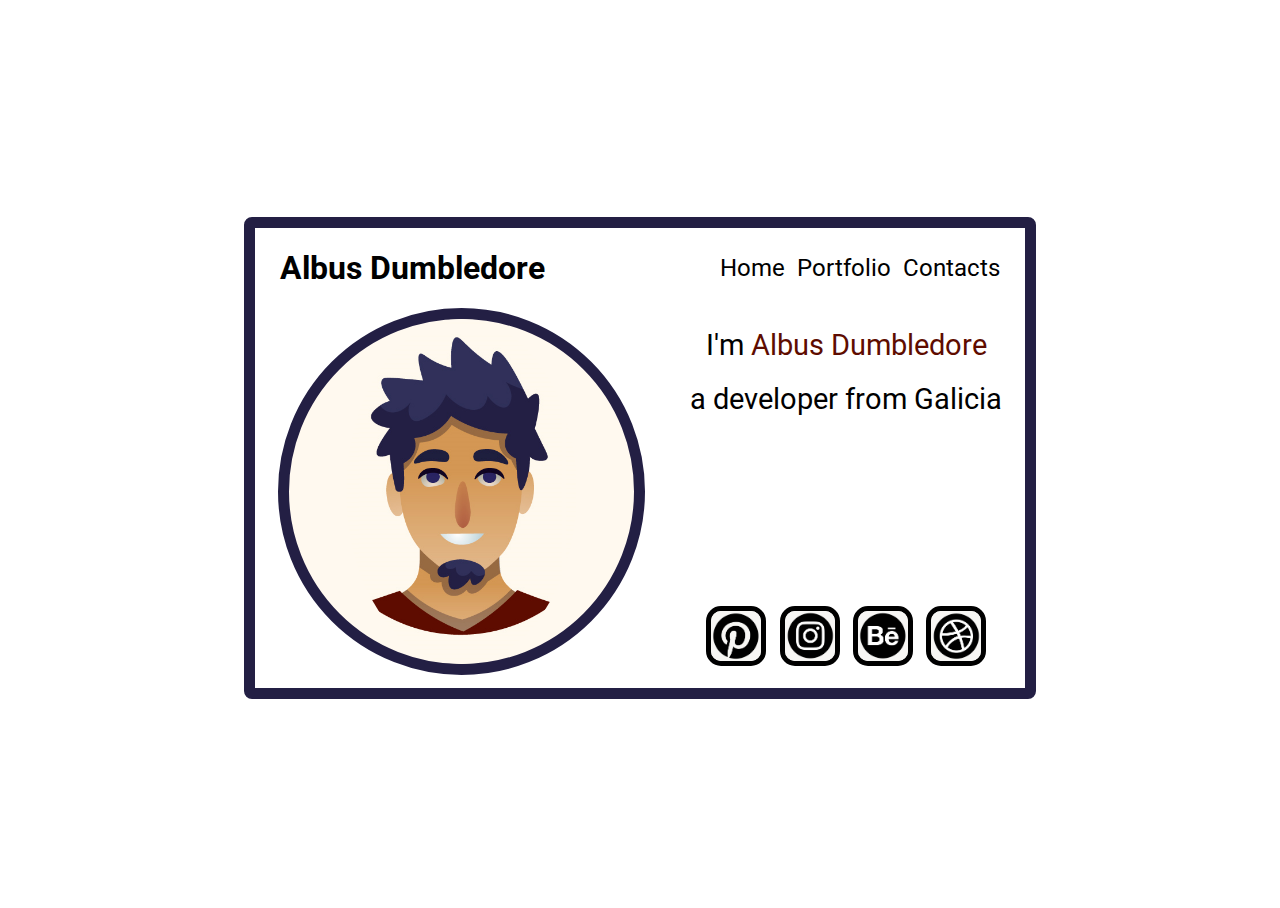
<file: portfolio.html>
<!DOCTYPE html>
<html lang="en">

<head>
    <meta charset="UTF-8">
    <meta http-equiv="X-UA-Compatible" content="IE=edge">
    <meta name="viewport" content="width=head, initial-scale=1.0">
    <link rel="stylesheet" href="css/style.css">
    <title>Portfolio</title>
    <link rel="shortcut icon" href="img/favicon.ico" type="image/x-icon">
</head>

<body>
    <article>
        <header>
            <h1>Albus Dumbledore</h1>
            <nav>
                <ul>
                    <li><a href="./index.html">Home</a></li>
                    <li><a href="./portfolio.html">Portfolio</a></li>
                    <li><a href="./contacts.html">Contacts</a></li>
                </ul>
            </nav>
        </header>

        <img src="img/person3.png" alt="Xiana">

        <div id="footext">
            <div>
                <p>I'm <span>Albus Dumbledore</span></p>
                <p>a developer from Galicia</p>
            </div>
            
            <footer>
                <nav>
                    <ul>
                        <li><a href="https://www.pinterest.com/" target="_blank"><img src="./img/pinterest.png"
                                    alt="Pinterest"></a></li>
                        <li><a href="https://www.instagram.com/" target="_blank"><img src="./img/instagram.png"
                                    alt="Instagram"></a></li>
                        <li><a href="https://www.behance.net/" target="_blank"><img src="./img/behance.png"
                                    alt="Behance"></a></li>
                        <li><a href="https://dribbble.com/" target="_blank"><img src="./img/dribbble.png" alt="Dibbble"></a>
                        </li>
                    </ul>
                </nav>
            </footer>
        </div>       
    </article>
</body>

</html>
</file>
<file: css/style.css>
@import url('https://fonts.googleapis.com/css2?family=Roboto:wght@300;500&display=swap');

html {
    height: 100%;
}

header nav {
    display: none;
}

body {
    font-family: 'Roboto', sans-serif;
    display: flex;
    justify-content: center;
    align-items: center;
    height: 100%;
}

p {
    margin-bottom: 10px;
    margin-top: 20px;
    font-size: 1.8em;
}

h1 {
    font-size: 2em;
}

span {
    color: #5E0C00;
}


body {
    text-align: center;
}

article {
    width: 384px;
    border-style: solid;
    border-radius: 0.5em;
    border-width: 0.7em;
    border-color: #231F44;
    display: flex;

    justify-content: center;
    flex-direction: column;
    align-items: center;

}

article>img {
    padding-left: 57.5px;
    padding-right: 57.5px;
    border-style: solid;
    border-radius: 100%;
    border-width: 0.7em;
    border-color: #231F44;
    background-color: #FFF9EF;
    width: 230px;
}

ul {
    padding: 0px;
    display: flex;
    justify-content: space-between;
    width: 280px;

}

li {
    list-style-type: none;
    padding: none;

}

li img {
    width: 50px;
    border-style: solid;
    border-radius: 15px;
    border-width: 5px;
    border-color: black;
}
footer{
    display: flex;
    justify-content: center;
}

li a:hover{
    color:#5E0C00;
}

li img:hover{
    border-color:#5E0C00;
}

@media only screen and (min-width: 650px) {
    header nav {
        display:contents;

    }

    nav a{
        text-decoration: none;
        color: black;
        font-size: 1.5em;
        font-weight: 400;
    }

    header{
        display: flex;
        width: 720px;
        justify-content: space-between;
        align-items: center;
    }

    article{
        width:770px;
        flex-wrap: wrap;

 
        flex-direction: row;
        align-items: flex-start;

        justify-content: space-around;
    }

    #footext{
        height: 380px;
        display: flex;
        flex-direction: column;
        justify-content: space-between;
    }

    footer nav{
        /*
        position: relative;
        left: 230px;
        bottom: 80px;
        */
    }
}
</file>
